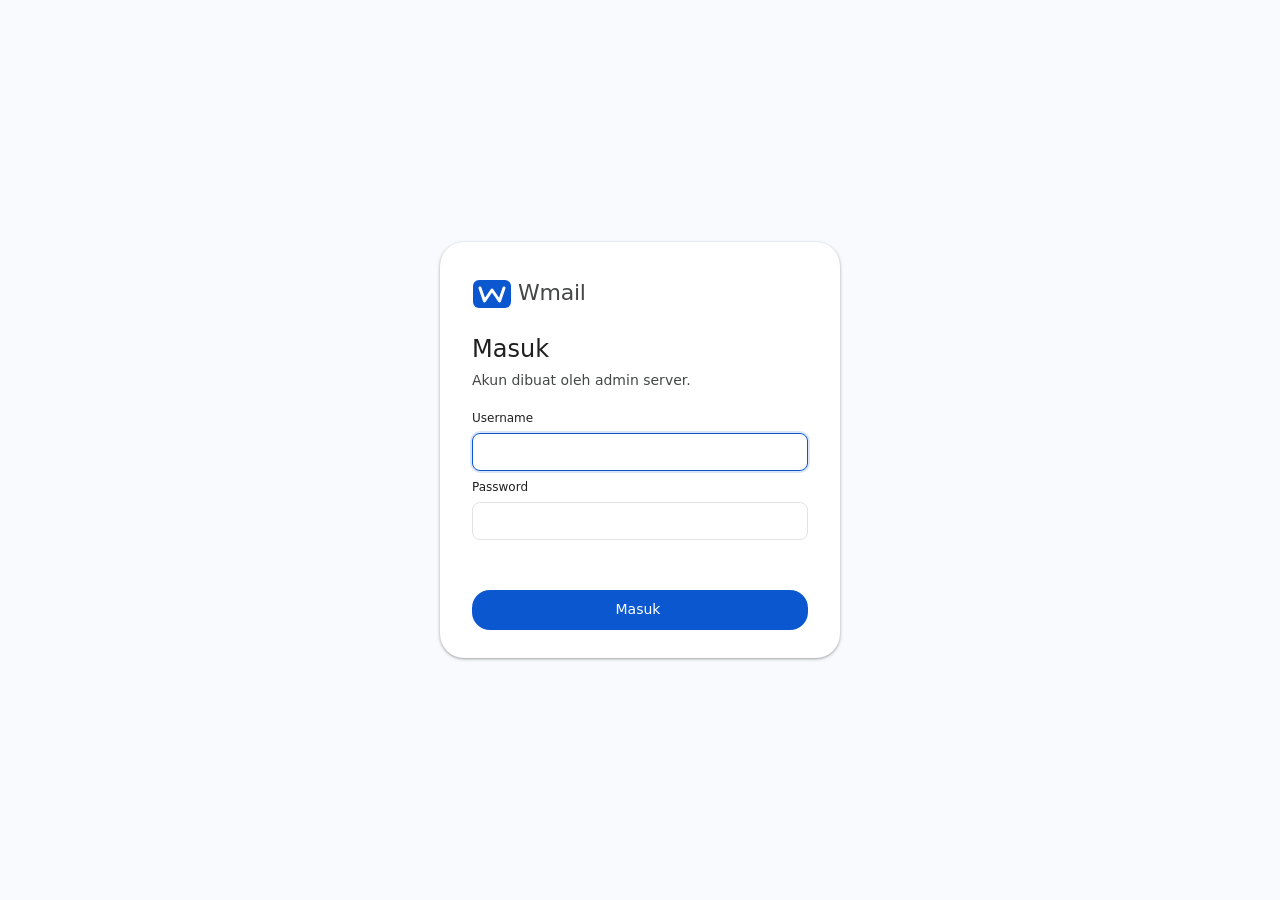
<file: login.html>
<!DOCTYPE html>
<html lang="id">
<head>
<meta charset="UTF-8">
<meta name="viewport" content="width=device-width, initial-scale=1.0">
<title>Masuk - Wmail</title>
<link rel="icon" href="assets/images/wmail-logo.svg" type="image/svg+xml">
<link rel="stylesheet" href="assets/fonts/fonts.css">
<script src="assets/theme.js"></script>
<link rel="stylesheet" href="assets/app.css">
</head>
<body class="page">
<main class="login-wrap">
  <form class="login-card" id="loginForm">
    <div class="brand">
      <img src="assets/images/wmail-logo.svg" alt="" width="40" height="30">
      <span class="brand-name">Wmail</span>
    </div>
    <h1>Masuk</h1>
    <p>Akun dibuat oleh admin server.</p>
    <div class="settings-field">
      <label for="username">Username</label>
      <input class="settings-input" id="username" name="username" autocomplete="username" required autofocus>
    </div>
    <div class="settings-field">
      <label for="password">Password</label>
      <input class="settings-input" id="password" name="password" type="password" autocomplete="current-password" required>
    </div>
    <div class="form-error" id="loginError" role="alert"></div>
    <button class="send-btn" type="submit" id="loginBtn">Masuk</button>
  </form>
</main>
<script type="module" src="assets/login.js"></script>
</body>
</html>
</file>
<file: assets/fonts/fonts.css>
/* Icon fonts: Material Symbols Outlined (subsets), © Google, Apache License 2.0
   https://github.com/google/material-design-icons/blob/master/LICENSE
   UI text uses the system font stack (see --font-ui in app.css). */

/* Material Symbols Outlined — subset, FILL=0 (ligatures enabled) */
@font-face {
  font-family: "MS Outlined";
  src: url("ms-outlined.woff2") format("woff2");
  font-weight: 400;
  font-style: normal;
  font-display: block;
}

/* Material Symbols Outlined — subset, FILL=1 (ligatures enabled) */
@font-face {
  font-family: "MS Fill";
  src: url("ms-fill.woff2") format("woff2");
  font-weight: 400;
  font-style: normal;
  font-display: block;
}

.ms,
.msf {
  font-family: "MS Outlined";
  font-weight: normal;
  font-style: normal;
  line-height: 1;
  letter-spacing: normal;
  text-transform: none;
  display: inline-block;
  white-space: nowrap;
  word-wrap: normal;
  direction: ltr;
  -webkit-font-feature-settings: "liga";
  font-feature-settings: "liga";
  -webkit-font-smoothing: antialiased;
  user-select: none;
}
.msf {
  font-family: "MS Fill";
}
</file>
<file: assets/app.css>
/* Wmail — Material You tokens */

:root {
  --bg: #F8FAFD;
  --surface: #FFFFFF;
  --pill: #C2E7FF;
  --pill-text: #001D35;
  --search: #EAF1FB;
  --blue: #0B57D0;
  --blue-hover: #0842A0;
  --icon: #444746;
  --text: #1F1F1F;
  --text-2: #444746;
  --text-3: #5E5E5E;
  --line: #E1E3E1;
  --star: #F9AB00;
  --row-hover: #E9EEF6;
  --nav-hover: #DDE3EA;
  --snack: #1F1F1F;
  --shadow-1: 0 1px 2px 0 rgba(60, 64, 67, .3), 0 1px 3px 1px rgba(60, 64, 67, .15);
  --shadow-2: 0 1px 3px 0 rgba(60, 64, 67, .3), 0 4px 8px 3px rgba(60, 64, 67, .15);
  --font-ui: system-ui, -apple-system, "Segoe UI", Roboto, "Helvetica Neue", Arial, sans-serif;
  --font-body: var(--font-ui);
  --font-brand: var(--font-ui);
  --text-sec: var(--text-2);
  --text-muted: var(--text-3);
  --shadow-3: 0 4px 8px 3px rgba(60, 64, 67, .15), 0 1px 3px rgba(60, 64, 67, .3);
  --danger: #B3261E;
  /* states and accents that used to be hard-coded */
  --hover: rgba(68, 71, 70, .08);
  --hover-strong: rgba(68, 71, 70, .12);
  --on-blue: #FFFFFF;
  --search-focus: #FFFFFF;
  --selected: #C2DBFF;
  --selected-hover: #B5D2FF;
  --star-off: #B8BCC2;
  --chip-bg: #E8F0FE;
  --chip-text: #0842A0;
  --quiet-hover: #F0F4F9;
  --compose-head: #F2F6FC;
  --quote-line: #CCCCCC;
  --toggle-bg: #E8EAED;
  --toggle-hover: #DADCE0;
  --snack-text: #FFFFFF;
  --snack-action: #A8C7FA;
  --focus-ring: rgba(11, 87, 208, .15);
  --tint: rgba(0, 0, 0, .06);
  --ok: #1E8E3E;
  color-scheme: light;
}

/* Dark theme: theme.js sets data-theme from the saved choice or the OS setting. */
:root[data-theme="dark"] {
  --bg: #131314;
  --surface: #1E1F20;
  --pill: #004A77;
  --pill-text: #C2E7FF;
  --search: #282A2C;
  --blue: #A8C7FA;
  --blue-hover: #D3E3FD;
  --icon: #C4C7C5;
  --text: #E3E3E3;
  --text-2: #C4C7C5;
  --text-3: #A8ABAA;
  --line: #3C4043;
  --star: #FDD663;
  --row-hover: #2D2F31;
  --nav-hover: #2D2F31;
  --snack: #E3E3E3;
  --shadow-1: 0 1px 2px 0 rgba(0, 0, 0, .6), 0 1px 3px 1px rgba(0, 0, 0, .3);
  --shadow-2: 0 1px 3px 0 rgba(0, 0, 0, .6), 0 4px 8px 3px rgba(0, 0, 0, .3);
  --shadow-3: 0 4px 8px 3px rgba(0, 0, 0, .3), 0 1px 3px rgba(0, 0, 0, .6);
  --danger: #F2B8B5;
  --hover: rgba(227, 227, 227, .08);
  --hover-strong: rgba(227, 227, 227, .12);
  --on-blue: #062E6F;
  --search-focus: #3C4043;
  --selected: #004A77;
  --selected-hover: #005A8F;
  --star-off: #6F7378;
  --chip-bg: #004A77;
  --chip-text: #C2E7FF;
  --quiet-hover: rgba(168, 199, 250, .08);
  --compose-head: #2D2F31;
  --quote-line: #5F6368;
  --toggle-bg: #3C4043;
  --toggle-hover: #4A4E52;
  --snack-text: #1F1F1F;
  --snack-action: #0B57D0;
  --focus-ring: rgba(168, 199, 250, .3);
  --tint: rgba(255, 255, 255, .08);
  --ok: #6DD58C;
  color-scheme: dark;
}

* { box-sizing: border-box; }
[hidden] { display: none !important; }
/* A select with a transparent background passes its light text to the open list, which
   the browser still draws white in the dark theme; give the options the theme's colors. */
option { background: var(--surface); color: var(--text); }
/* The open list of a select looks like the app's other menus: styled natively where the
   browser can (Chromium's customizable select), else as the .select-menu from select.js. */
@supports (appearance: base-select) {
  select, ::picker(select) { appearance: base-select; }
  select { align-items: center; }
  select::picker-icon {
    content: "expand_more" / "";
    font: 400 18px/1 "MS Outlined"; font-feature-settings: "liga";
    color: var(--icon); transition: rotate .15s;
  }
  select:open::picker-icon { rotate: 180deg; }
  ::picker(select) {
    margin-block: 4px; padding: 8px 0;
    border: 0; border-radius: 12px;
    background: var(--surface); box-shadow: var(--shadow-2);
  }
  option::checkmark { display: none; }
}
.select-menu { max-width: calc(100vw - 16px); overflow-y: auto; }
:is(option, .select-menu [role="option"]) {
  padding: 10px 16px; font: 400 14px var(--font-ui); color: var(--text); cursor: pointer;
  white-space: nowrap; overflow: hidden; text-overflow: ellipsis;
}
option:hover, .select-menu [role="option"]:focus { background: var(--row-hover); outline: none; }
option:checked, .select-menu [aria-selected="true"] { background: var(--selected); }
option:checked:hover, .select-menu [aria-selected="true"]:focus { background: var(--selected-hover); }
:is(option, .select-menu [role="option"]):focus-visible { outline: 2px solid var(--blue); outline-offset: -2px; }
.select-menu [aria-disabled="true"] { color: var(--text-3); cursor: default; }
html, body { height: 100%; }
body {
  margin: 0;
  background: var(--bg);
  color: var(--text);
  font: 400 14px/1.4 var(--font-ui);
  overflow: hidden;
}
button { font: inherit; color: inherit; background: none; border: 0; cursor: pointer; padding: 0; }
input, textarea { font: inherit; color: var(--text); }
img { display: block; }
:focus-visible { outline: 2px solid var(--blue); outline-offset: 2px; border-radius: 4px; }

.iconbtn {
  width: 40px; height: 40px;
  border-radius: 50%;
  display: inline-flex; align-items: center; justify-content: center;
  color: var(--icon);
  flex: none;
}
.iconbtn:hover { background: var(--hover); }
.iconbtn[disabled] { opacity: .38; cursor: default; }
.iconbtn[disabled]:hover { background: none; }
.iconbtn :is(.ms, .msf) { font-size: 20px; }

.avatar {
  width: 32px; height: 32px;
  border-radius: 50%;
  background: #0B57D0; color: #fff;
  display: inline-flex; align-items: center; justify-content: center;
  font-size: 14px; font-weight: 500;
  flex: none;
}
.avatar-sm { width: 24px; height: 24px; font-size: 12px; }

/* ---------- top bar ---------- */
.topbar {
  height: 64px;
  display: flex; align-items: center;
  gap: 4px;
  padding: 0 8px 0 4px;
}
.brand {
  display: flex; align-items: center; gap: 6px;
  padding: 8px 10px 8px 6px;
  border-radius: 8px;
  text-decoration: none;
}
.brand-name { font-size: 22px; color: var(--text-2); letter-spacing: -.25px; }

.search {
  flex: 1;
  max-width: 720px;
  height: 48px;
  margin-left: 24px;
  background: var(--search);
  border-radius: 24px;
  display: flex; align-items: center;
  padding: 0 6px;
}
.search:focus-within { background: var(--search-focus); box-shadow: var(--shadow-1); }
.search input {
  flex: 1;
  background: none; border: 0; outline: none;
  font-size: 16px;
  color: var(--text);
  min-width: 0;
}
.search input::placeholder { color: var(--text-2); }
.topbar-end { margin-left: auto; display: flex; align-items: center; gap: 2px; padding-right: 12px; }
.topbar-end .avatar { width: 36px; height: 36px; margin-left: 4px; }

/* ---------- shell ---------- */
.shell {
  height: calc(100% - 64px);
  display: flex;
}

/* nav panel */
.panel {
  width: 256px; flex: none;
  display: flex; flex-direction: column;
  padding: 0 0 8px;
  position: relative;
}
.compose-btn {
  height: 56px;
  margin: 0 0 4px 8px;
  padding: 0 22px 0 16px;
  border-radius: 16px;
  background: var(--pill);
  color: var(--pill-text);
  font-weight: 500;
  font-size: 14px;
  display: inline-flex; align-items: center; gap: 10px;
  width: 138px;
  box-shadow: var(--shadow-1);
  align-self: flex-start;
}
.compose-btn:hover { box-shadow: var(--shadow-2); }
.compose-btn .msf { font-size: 20px; }

.navlist { flex: 1; overflow-y: auto; padding: 4px 8px 0 0; }
.nav-item {
  width: 100%;
  height: 32px;
  border-radius: 0 16px 16px 0;
  display: flex; align-items: center; gap: 14px;
  padding: 0 12px 0 24px;
  color: var(--text);
  font-size: 14px;
  margin-bottom: 2px;
}
.nav-item:hover { background: var(--nav-hover); }
.nav-item .msf, .nav-item .ms { font-size: 20px; color: var(--icon); flex: none; }
.nav-item .nav-label { flex: 1; text-align: left; white-space: nowrap; overflow: hidden; text-overflow: ellipsis; }
.nav-item .nav-count { font-size: 12px; color: var(--text); font-weight: 500; }
.nav-item.is-active {
  background: var(--pill);
  color: var(--pill-text);
  font-weight: 500;
}
.nav-item.is-active .msf, .nav-item.is-active .ms { color: var(--pill-text); }
.nav-item.icon-blue .msf { color: var(--blue); }
.nav-item.icon-blue.is-active .msf { color: var(--pill-text); }
.nav-item.icon-yellow .msf { color: var(--star); }
.nav-section {
  font-size: 14px; font-weight: 500;
  padding: 14px 24px 6px;
  display: flex; justify-content: space-between; align-items: center;
  color: var(--text);
}
.nav-section .iconbtn { width: 32px; height: 32px; }
.nav-section .iconbtn .ms { font-size: 18px; }

.panel-footer {
  display: flex; align-items: center; gap: 10px;
  padding: 8px 16px 8px 24px;
  border-top: 1px solid var(--line);
}
.active-pill {
  display: inline-flex; align-items: center; gap: 6px;
  background: var(--surface);
  border: 1px solid var(--line);
  border-radius: 14px;
  padding: 3px 10px;
  font-size: 12px;
  color: var(--text-2);
}
.active-pill .dot { width: 8px; height: 8px; border-radius: 50%; background: var(--ok); }

/* ---------- work area ---------- */
.workarea {
  flex: 1;
  min-width: 0;
  background: var(--surface);
  border-radius: 16px 16px 0 0;
  margin-right: 8px;
  display: flex; flex-direction: column;
  overflow: hidden;
}
.list-tools {
  height: 48px; flex: none;
  display: flex; align-items: center; justify-content: space-between;
  padding: 0 16px 0 8px;
}
.tools-left, .tools-right { display: flex; align-items: center; gap: 2px; }
.tools-left .iconbtn.sel-all { margin-right: 8px; }
.page-count { font-size: 12px; color: var(--text-2); padding: 0 8px; white-space: nowrap; }

.mailrows { flex: 1; overflow-y: auto; }

.mailrow {
  display: flex; align-items: center;
  height: 56px;
  padding: 0 20px 0 8px;
  gap: 4px;
  cursor: pointer;
  position: relative;
  border-top: 1px solid transparent;
}
.mailrow + .mailrow { border-top-color: var(--line); }
.mailrow:hover { background: var(--row-hover); box-shadow: inset 1px 0 0 var(--row-hover); z-index: 1; }
.mailrow.is-selected { background: var(--selected); }
.mailrow.is-selected:hover { background: var(--selected-hover); }

.row-check, .row-star { flex: none; }
.row-check { opacity: 0; }
.mailrow:hover .row-check, .mailrow.is-selected .row-check, .row-check.is-checked { opacity: 1; }
.mailrow .star-btn { color: var(--star-off); }
.mailrow .star-btn:hover { color: var(--icon); }
.mailrow .star-btn.is-starred { color: var(--star); }

.row-sender {
  width: 196px; flex: none;
  font-size: 14px;
  white-space: nowrap; overflow: hidden; text-overflow: ellipsis;
  display: flex; align-items: center; gap: 2px;
}
.row-sender .count { color: var(--text-2); font-size: 12px; margin-left: 4px; font-weight: 400; }
.row-name { min-width: 0; overflow: hidden; text-overflow: ellipsis; }
.mailrow.is-unread .row-sender { font-weight: 700; color: var(--text); }
.mailrow:not(.is-unread) .row-sender { color: var(--text-2); }

.row-main { flex: 1; min-width: 0; display: flex; align-items: baseline; gap: 8px; }
.row-subject {
  flex: none; max-width: 46%;
  white-space: nowrap; overflow: hidden; text-overflow: ellipsis;
}
.row-snippet {
  flex: 1; min-width: 0;
  color: var(--text-3);
  white-space: nowrap; overflow: hidden; text-overflow: ellipsis;
  font-family: var(--font-body);
}
.mailrow.is-unread .row-subject { font-weight: 700; }
.mailrow.is-unread .row-snippet { color: var(--text); }
.mailrow:not(.is-unread) .row-subject { color: var(--text-2); }

.row-chip {
  flex: none;
  font-size: 11px; font-weight: 500;
  color: var(--text-2);
  background: var(--bg);
  border-radius: 6px;
  padding: 2px 8px;
  max-width: 120px;
  white-space: nowrap; overflow: hidden; text-overflow: ellipsis;
}
.row-attach { flex: none; color: var(--text-3); display: flex; align-items: center; }
.row-attach .ms { font-size: 18px; }

.row-right {
  width: 220px; flex: none;
  display: flex; align-items: center; justify-content: flex-end;
  position: relative;
}
.row-date { font-size: 12px; color: var(--text-2); white-space: nowrap; }
.mailrow.is-unread .row-date { font-weight: 700; color: var(--text); }
.row-actions {
  position: absolute; right: -8px;
  display: none;
  background: var(--row-hover);
}
.mailrow:hover .row-actions { display: flex; }
.mailrow.is-selected:hover .row-actions { background: var(--selected-hover); }
.row-actions .iconbtn { width: 36px; height: 36px; }
.row-actions .iconbtn :is(.ms, .msf) { font-size: 18px; }

.empty-state {
  padding: 48px;
  text-align: center;
  color: var(--text-3);
}

/* ---------- reading pane (horizontal split) ---------- */
.reader {
  flex: 1;
  min-height: 0;
  border-top: 1px solid var(--line);
  display: flex; flex-direction: column;
  background: var(--surface);
}
.reader-tools {
  height: 48px; flex: none;
  display: flex; align-items: center; justify-content: space-between;
  padding: 0 16px 0 8px;
  border-bottom: 1px solid var(--line);
}
.reader-body { flex: 1; overflow-y: auto; padding: 8px 24px 24px; }
.reader-subject { font-size: 22px; font-weight: 400; margin: 8px 0 4px; }
.reader-chip {
  display: inline-block;
  font-size: 11px; font-weight: 500;
  color: var(--chip-text);
  background: var(--chip-bg);
  border-radius: 6px;
  padding: 2px 8px;
  margin: 2px 0 12px 12px;
  vertical-align: middle;
}
.reader-msg-head { display: flex; align-items: flex-start; gap: 12px; margin-top: 12px; }
.reader-msg-head .avatar { margin-top: 2px; }
.reader-who { flex: 1; min-width: 0; }
.reader-from { font-weight: 500; }
.reader-from .addr { font-weight: 400; color: var(--text-3); font-size: 12px; margin-left: 4px; }
.reader-meta { font-size: 12px; color: var(--text-3); }
.reader-msg-actions { display: flex; gap: 2px; color: var(--text-3); }
.star-on { color: var(--star); }

/* conversation: one block per message, older ones folded to a line */
.msg { padding-bottom: 12px; }
.msg + .msg { border-top: 1px solid var(--line); }
.msg [data-toggle] { cursor: pointer; }
.msg.is-folded .reader-msg-head { padding: 4px 0; }
.msg.is-folded .reader-from { color: var(--text-2); }
.msg-snippet { white-space: nowrap; overflow: hidden; text-overflow: ellipsis; }
.reader-content {
  font-family: var(--font-body);
  color: var(--text);
  line-height: 1.6;
  padding: 16px 0 0 44px;
  max-width: 860px;
}
.reader-content p { margin: 0 0 12px; }
.reader-quick {
  display: flex; gap: 8px;
  padding: 20px 0 0 44px;
}
.quick-btn {
  height: 36px;
  padding: 0 18px;
  border-radius: 18px;
  border: 1px solid var(--line);
  color: var(--blue);
  font-weight: 500;
  display: inline-flex; align-items: center; gap: 8px;
}
.quick-btn:hover { background: var(--quiet-hover); }
.quick-btn .ms { font-size: 18px; }

/* ---------- compose ---------- */
.compose {
  position: fixed;
  right: 24px; bottom: 0;
  width: 500px; height: 480px;
  background: var(--surface);
  border-radius: 16px 16px 0 0;
  box-shadow: var(--shadow-2);
  display: flex; flex-direction: column;
  z-index: 20;
}
.compose.is-min { height: 52px; border-radius: 12px 12px 0 0; overflow: hidden; }
.compose.is-full { width: 760px; height: 82vh; }
.compose-head {
  height: 44px; flex: none;
  background: var(--compose-head);
  border-radius: 16px 16px 0 0;
  display: flex; align-items: center; justify-content: space-between;
  padding: 0 4px 0 16px;
}
.compose-title { font-size: 14px; font-weight: 500; color: var(--text); }
.compose-head-btns { display: flex; }
.compose-head-btns .iconbtn { width: 32px; height: 32px; }
.compose-head-btns .iconbtn .ms { font-size: 18px; }
.compose-to input, .compose-cc input, .compose-subject {
  border: 0; outline: none; background: none;
  width: 100%;
  font-size: 14px;
}
/* After the input reset: the subject row is an input itself and keeps its bottom line. */
.compose-to, .compose-cc, .compose-subject {
  height: 40px; flex: none;
  border-bottom: 1px solid var(--line);
  display: flex; align-items: center;
  padding: 0 12px;
}
.compose-to .iconbtn, .compose-cc .iconbtn { width: 32px; height: 32px; }
.compose-attachments {
  padding: 8px 16px;
  display: flex; flex-wrap: wrap; gap: 8px;
  border-top: 1px solid var(--line);
  max-height: 100px; overflow-y: auto;
}
.compose-att-chip {
  display: inline-flex; align-items: center; gap: 6px;
  background: var(--pill); border-radius: 16px;
  padding: 4px 10px; font-size: 12px; color: var(--text);
}
.compose-att-chip .remove-att {
  cursor: pointer; border: none; background: none; display: flex; align-items: center;
  padding: 0; color: var(--text-sec);
}
.compose-att-chip .remove-att:hover { color: var(--danger); }
.compose-body {
  flex: 1;
  min-height: 0;
  overflow-y: auto;
  border: 0; outline: none; resize: none;
  padding: 12px 16px;
  font-family: var(--font-body);
  font-size: 14px;
  line-height: 1.5;
  overflow-wrap: anywhere;
}
.compose-body:focus-visible { outline: none; }
.compose-body blockquote { margin: 0 0 0 .8ex; border-left: 1px solid var(--quote-line); padding-left: 1ex; }
.compose-body ul, .compose-body ol { margin: 0; padding-left: 24px; }
.compose-body a { color: var(--blue); }
.wm-signature { color: var(--text-2); }
.text-toggle { flex: none; padding: 4px 6px; border-radius: 4px; color: var(--text-2); }
.text-toggle:hover { background: var(--hover); color: var(--text); }

/* compose toolbar, Gmail-style: split send button, Aa format bar, insert buttons */
.format-bar {
  flex: none;
  display: flex; align-items: center; gap: 2px; flex-wrap: wrap;
  margin: 0 12px 8px; padding: 4px 8px;
  border-radius: 8px; box-shadow: var(--shadow-1);
}
.format-bar button { min-width: 32px; height: 32px; border-radius: 4px; font-size: 15px; color: var(--icon); }
.format-bar button:hover { background: var(--hover); }
.format-sep { width: 1px; height: 20px; background: var(--line); margin: 0 4px; }
.send-split { display: inline-flex; margin-right: 8px; }
.send-split .send-btn { margin-right: 0; border-radius: 18px 0 0 18px; padding-right: 14px; }
.send-more {
  height: 36px; width: 30px;
  border-radius: 0 18px 18px 0;
  background: var(--blue); color: var(--on-blue);
  border-left: 1px solid color-mix(in srgb, var(--on-blue) 35%, transparent);
  display: inline-flex; align-items: center; justify-content: center;
}
.send-more:hover { background: var(--blue-hover); }
.send-more .ms { font-size: 20px; }
.fmt-toggle span { font-size: 16px; font-weight: 500; }
.fmt-toggle[aria-pressed="true"] { background: var(--hover-strong); }

.pop-menu {
  position: fixed; inset: auto; margin: 0;
  min-width: 220px; padding: 8px 0;
  border: 0; border-radius: 12px;
  background: var(--surface); box-shadow: var(--shadow-2);
}
.emoji-panel:popover-open { display: grid; grid-template-columns: repeat(8, 34px); gap: 2px; padding: 8px; min-width: 0; }
.emoji-panel button { width: 34px; height: 34px; border-radius: 6px; font-size: 20px; line-height: 1; }
.emoji-panel button:hover { background: var(--row-hover); }

.schedule-dialog {
  border: 0; border-radius: 16px;
  padding: 20px 24px;
  width: min(420px, calc(100vw - 32px));
  box-shadow: var(--shadow-3);
  color: var(--text); background: var(--surface);
}
.schedule-dialog::backdrop { background: rgba(0, 0, 0, .4); }
.schedule-dialog h2 { font-size: 18px; font-weight: 400; margin: 0 0 12px; }
.preset {
  width: 100%;
  display: flex; justify-content: space-between; gap: 12px;
  padding: 10px 12px; border-radius: 8px; text-align: left;
}
.preset:hover { background: var(--row-hover); }
.dialog-actions { display: flex; justify-content: flex-end; gap: 8px; margin-top: 16px; }
.dialog-actions .send-btn { margin-right: 0; }
.sched-banner {
  display: flex; align-items: center; gap: 8px; flex-wrap: wrap;
  margin: 12px 0 0 44px; padding: 6px 12px;
  border-radius: 8px; background: var(--chip-bg); color: var(--chip-text); font-size: 13px;
}
.sched-banner .ms { font-size: 18px; }
.compose-foot {
  height: 48px; flex: none;
  display: flex; align-items: center; gap: 2px;
  padding: 0 12px 12px 12px;
}
.send-btn {
  height: 36px;
  padding: 0 20px 0 16px;
  border-radius: 18px;
  background: var(--blue);
  color: var(--on-blue);
  font-weight: 500;
  display: inline-flex; align-items: center; gap: 8px;
  margin-right: 10px;
  border: none; cursor: pointer;
}
.send-btn:hover { background: var(--blue-hover); box-shadow: var(--shadow-1); }
.send-btn:disabled { opacity: 0.6; cursor: not-allowed; }
.send-btn .msf { font-size: 18px; }
.compose-foot-end { margin-left: auto; display: flex; }
.compose-quote { flex: none; max-height: 320px; overflow-y: auto; padding: 0 16px 12px; font-size: 13px; color: var(--text-2); }
.compose-quote blockquote, .reader-content blockquote { margin: 4px 0 0 .8ex; border-left: 1px solid var(--quote-line); padding-left: 1ex; }
.reader-content .quote-toggle { margin: 4px 0 0; }
.quote-toggle {
  align-self: flex-start;
  margin: 0 16px 8px;
  height: 16px; padding: 0 4px;
  border-radius: 8px;
  background: var(--toggle-bg); color: var(--icon);
  display: inline-flex; align-items: center;
}
.quote-toggle:hover { background: var(--toggle-hover); }
.quote-toggle span { font-size: 10px; letter-spacing: 1px; }
.compose-mode { display: none; font-size: 20px; color: var(--icon); margin-right: 8px; }

/* reply box inline under the conversation, as in Gmail */
.compose.is-inline {
  position: static;
  width: auto; height: auto; max-width: 860px;
  margin: 16px 0 24px 44px;
  border: 1px solid var(--line);
  border-radius: 16px;
  box-shadow: var(--shadow-1);
}
.compose.is-inline .compose-head,
.compose.is-inline .compose-from,
.compose.is-inline .compose-subject { display: none; }
.compose.is-inline .compose-mode { display: inline-block; }
.compose.is-inline .compose-body { flex: none; min-height: 140px; }
.reader-body:has(> .compose.is-inline:not([hidden])) .reader-quick { display: none; }

/* reader attachments */
.reader-attachments-section {
  margin-top: 24px; padding-top: 16px;
  border-top: 1px solid var(--line);
}
.reader-attachments-title {
  font-size: 13px; font-weight: 500; color: var(--text-sec); margin-bottom: 12px;
  display: flex; align-items: center; gap: 6px;
}
.reader-attachments-grid {
  display: flex; flex-wrap: wrap; gap: 12px;
}
.reader-att-card {
  display: flex; align-items: center; gap: 10px;
  padding: 8px 14px; border-radius: 8px;
  border: 1px solid var(--line); background: var(--surface);
  text-decoration: none; color: var(--text);
  font-size: 13px; transition: background .15s, border-color .15s;
}
.reader-att-card:hover {
  background: var(--pill); border-color: var(--blue);
}
.reader-att-card .ms { color: var(--blue); font-size: 20px; }
.reader-att-info { display: flex; flex-direction: column; }
.reader-att-name { font-weight: 500; max-width: 200px; overflow: hidden; text-overflow: ellipsis; white-space: nowrap; }
.reader-att-size { font-size: 11px; color: var(--text-muted); }


/* ---------- snackbar ---------- */
.snackbar {
  position: fixed;
  left: 24px; bottom: 24px;
  background: var(--snack);
  color: var(--snack-text);
  border-radius: 8px;
  padding: 14px 8px 14px 20px;
  font-size: 14px;
  display: flex; align-items: center; gap: 20px;
  box-shadow: var(--shadow-2);
  z-index: 30;
  max-width: 420px;
}
.snackbar button {
  color: var(--snack-action);
  font-weight: 500;
  padding: 6px 10px;
  border-radius: 6px;
  flex: none;
}
.snackbar button:hover { background: color-mix(in srgb, var(--snack-action) 12%, transparent); }

/* ---------- settings modal ---------- */
.modal-backdrop {
  position: fixed;
  inset: 0;
  background: rgba(0, 0, 0, 0.45);
  display: flex;
  align-items: center;
  justify-content: center;
  z-index: 100;
  animation: fadeIn 0.15s ease-out;
}
.modal-backdrop[hidden] {
  display: none;
}
.settings-dialog {
  width: 620px;
  max-width: 92vw;
  max-height: 88vh;
  background: var(--surface);
  border-radius: 24px;
  display: flex;
  flex-direction: column;
  box-shadow: var(--shadow-3);
  overflow: hidden;
  animation: slideUp 0.2s cubic-bezier(0.2, 0.0, 0, 1.0);
}
.settings-head {
  height: 60px;
  flex: none;
  display: flex;
  align-items: center;
  justify-content: space-between;
  padding: 0 24px;
  border-bottom: 1px solid var(--line);
}
.settings-title {
  display: flex;
  align-items: center;
  gap: 12px;
}
.settings-title h2 {
  font-family: var(--font-brand);
  font-size: 18px;
  font-weight: 500;
  margin: 0;
  color: var(--text);
}
.settings-body {
  flex: 1;
  overflow-y: auto;
  padding: 20px 24px;
  display: flex;
  flex-direction: column;
  gap: 24px;
}
.settings-section {
  display: flex;
  flex-direction: column;
}
.settings-section h3 {
  font-family: var(--font-brand);
  font-size: 15px;
  font-weight: 600;
  color: var(--text);
  margin: 0 0 4px 0;
  display: flex;
  align-items: center;
  gap: 8px;
}
.settings-section h3 .ms {
  color: var(--blue);
  font-size: 18px;
}
.settings-desc {
  font-size: 12px;
  color: var(--text-sec);
  margin: 0 0 14px 0;
}
.settings-card {
  border: 1px solid var(--line);
  border-radius: 12px;
  background: var(--bg);
  padding: 14px 16px;
  margin-top: 12px;
}
.settings-card h4 {
  font-size: 13px;
  font-weight: 600;
  margin: 0 0 4px 0;
  color: var(--text);
}
.settings-card-hint {
  font-size: 11px;
  color: var(--text-muted);
  margin: 0 0 10px 0;
  line-height: 1.4;
}
.settings-card-hint a {
  color: var(--blue);
}
.settings-card-hint code {
  background: var(--tint);
  padding: 1px 4px;
  border-radius: 4px;
  font-size: 11px;
}
.settings-field {
  display: flex;
  flex-direction: column;
  gap: 6px;
  margin-top: 8px;
}
.settings-field label {
  font-size: 12px;
  font-weight: 500;
  color: var(--text);
}
.settings-input {
  height: 38px;
  border: 1px solid var(--line);
  border-radius: 8px;
  padding: 0 12px;
  font-size: 13px;
  font-family: var(--font-body);
  outline: none;
  background: var(--surface);
  color: var(--text);
  width: 100%;
  box-sizing: border-box;
  transition: border-color .15s, box-shadow .15s;
}
.settings-input:focus {
  border-color: var(--blue);
  box-shadow: 0 0 0 2px var(--focus-ring);
}
.settings-input[readonly] {
  background: var(--tint);
  color: var(--text-sec);
}
.settings-input-group {
  display: flex;
  align-items: center;
  border: 1px solid var(--line);
  border-radius: 8px;
  background: var(--surface);
  overflow: hidden;
  box-sizing: border-box;
}
.settings-input-group .settings-input {
  border: none;
  flex: 1;
}
.settings-input-group .settings-input:focus {
  box-shadow: none;
}
.input-suffix { padding-right: 12px; color: var(--text-2); white-space: nowrap; }
.settings-input-group select.input-suffix { flex: 0 1 auto; width: auto; min-width: 0; padding-left: 4px; cursor: pointer; }
.settings-input-group:focus-within {
  border-color: var(--blue);
  box-shadow: 0 0 0 2px var(--focus-ring);
}
.settings-grid {
  display: grid;
  grid-template-columns: 1fr 1fr;
  gap: 12px;
}
.settings-grid .full-width {
  grid-column: 1 / -1;
}
.settings-foot {
  height: 64px;
  flex: none;
  display: flex;
  align-items: center;
  justify-content: flex-end;
  gap: 12px;
  padding: 0 24px;
  border-top: 1px solid var(--line);
}
.settings-status {
  margin-right: auto;
  font-size: 12px;
  font-weight: 500;
  color: var(--ok);
}
.btn-secondary {
  height: 36px;
  padding: 0 18px;
  border-radius: 18px;
  border: 1px solid var(--line);
  background: transparent;
  color: var(--text);
  cursor: pointer;
  font-weight: 500;
  font-size: 13px;
  transition: background .15s;
}
.btn-secondary:hover {
  background: var(--pill);
}

@keyframes fadeIn {
  from { opacity: 0; }
  to { opacity: 1; }
}
@keyframes slideUp {
  from { transform: translateY(20px) scale(0.98); opacity: 0; }
  to { transform: translateY(0) scale(1); opacity: 1; }
}

/* ---------- shell additions ---------- */
body.panel-hidden .panel { display: none; }
.compose-btn:disabled { opacity: .5; cursor: not-allowed; box-shadow: none; }
.mbx-select {
  display: flex; align-items: center; gap: 8px;
  margin: 8px 8px 8px 16px; padding: 0 12px;
  height: 40px; border-radius: 20px;
  background: var(--surface); border: 1px solid var(--line);
}
.mbx-select .ms { font-size: 18px; color: var(--icon); }
.mbx-select select {
  flex: 1; min-width: 0; border: 0; outline: none; background: none;
  font: 500 13px var(--font-ui); color: var(--text); cursor: pointer;
}
.mbx-select:focus-within { outline: 2px solid var(--blue); outline-offset: 1px; }
.compose-label { font-size: 14px; color: var(--text-2); margin-right: 8px; }
.compose-to select { flex: 1; min-width: 0; border: 0; outline: none; background: none; font: inherit; color: var(--text); }
.reader-frame { display: block; width: 100%; border: 0; min-height: 60px; }
/* Mail is designed for a white page, so in the dark theme it sits on a white card. */
:root[data-theme="dark"] .reader-content:has(> .reader-frame) { background: #fff; border-radius: 8px; padding: 12px 16px; margin: 12px 0 0 44px; }
:root[data-theme="dark"] .compose-quote [data-body]:has(> .reader-frame) { background: #fff; border-radius: 6px; padding: 8px; }
.reader-note { padding: 20px 0 0 44px; font-size: 13px; color: var(--text-3); }
.empty-state a { color: var(--blue); }

.account-menu {
  inset: 60px 12px auto auto; margin: 0;
  min-width: 220px; padding: 8px 0;
  border: 0; border-radius: 16px;
  background: var(--surface); box-shadow: var(--shadow-2);
}
.account-name { padding: 8px 16px 12px; font-weight: 500; border-bottom: 1px solid var(--line); margin-bottom: 4px; }
.account-item {
  display: flex; align-items: center; gap: 12px; width: 100%;
  padding: 10px 16px; font-size: 14px; color: var(--text); text-decoration: none; text-align: left;
}
.account-item:hover { background: var(--row-hover); }
.theme-pick select { margin-left: auto; border: 0; background: none; color: var(--text); font: inherit; cursor: pointer; }
a.iconbtn { text-decoration: none; }

/* ---------- standalone pages (login, settings) ---------- */
body.page { overflow: auto; }
.login-wrap { min-height: 100%; display: grid; place-items: center; padding: 24px 16px; }
.login-card {
  width: 100%; max-width: 400px;
  background: var(--surface); border-radius: 24px; padding: 36px 32px 28px;
  box-shadow: var(--shadow-1);
}
.login-card .brand { padding: 0; margin-bottom: 24px; }
.login-card h1 { font-size: 24px; font-weight: 400; margin: 0 0 4px; }
.login-card p { color: var(--text-2); margin: 0 0 20px; }
.login-card .send-btn { width: 100%; justify-content: center; margin-top: 20px; height: 40px; }
.form-error { color: var(--danger); font-size: 13px; min-height: 18px; margin-top: 12px; }

.page-main { max-width: 880px; margin: 0 auto; padding: 8px 16px 64px; display: flex; flex-direction: column; gap: 16px; }
.page-main > section { background: var(--surface); border-radius: 16px; padding: 20px 24px; }
.page-main h2 { font-size: 18px; font-weight: 500; margin: 0 0 4px; }
/* long admin lists: searchable, and scroll inside a box so the page keeps its length */
.list-filter { margin-top: 12px; max-width: 320px; }
.scroll-list { max-height: 420px; overflow-y: auto; margin-top: 8px; border: 1px solid var(--line); border-radius: 12px; }
.user-item + .user-item { border-top: 1px solid var(--line); }
.user-item summary { padding: 10px 12px; cursor: pointer; }
.user-item summary:hover { background: var(--row-hover); }
.user-item strong { font-weight: 500; }
.user-body { padding: 0 12px 12px 28px; }
.user-body .row-btns { justify-content: flex-start; margin-top: 12px; }
.sig-input { height: auto; min-height: 72px; padding: 8px 12px; resize: vertical; font: inherit; font-size: 13px; }
.inline-form { display: flex; flex-wrap: wrap; align-items: flex-end; gap: 12px; margin-top: 12px; }
.inline-form .settings-field { margin: 0; flex: 1 1 180px; }
.inline-form .theme-field { flex: 0 1 260px; }
.inline-form .check { display: flex; align-items: center; gap: 6px; font-size: 13px; height: 38px; }
.table-wrap { overflow-x: auto; margin-top: 12px; }
.data-table { width: 100%; border-collapse: collapse; font-size: 13px; }
.data-table th { text-align: left; font-weight: 500; color: var(--text-2); padding: 8px; border-bottom: 1px solid var(--line); white-space: nowrap; }
.data-table td { padding: 6px 8px; border-bottom: 1px solid var(--line); vertical-align: middle; }
.data-table td .settings-input { height: 32px; }
.data-table select.settings-input { width: auto; min-width: 130px; }
.row-btns { display: flex; gap: 4px; justify-content: flex-end; flex-wrap: wrap; }
.text-btn { height: 32px; padding: 0 12px; border-radius: 16px; color: var(--blue); font-weight: 500; font-size: 13px; }
.text-btn:hover { background: var(--quiet-hover); }
.text-btn.danger { color: var(--danger); }
.muted { color: var(--text-3); font-size: 13px; }
.kv { display: grid; grid-template-columns: max-content 1fr; gap: 6px 16px; font-size: 13px; margin-top: 12px; }
.kv dt { color: var(--text-2); }
.kv dd { margin: 0; font-family: var(--font-body); overflow-wrap: anywhere; }
@media (max-width: 600px) {
  .settings-grid { grid-template-columns: 1fr; }
  .page-main > section { padding: 16px; }
}

/* ---------- responsive ---------- */
@media (max-width: 1024px) {
  .panel { width: 200px; }
  .row-sender { width: 140px; }
  .row-right { width: 130px; }
}
@media (max-width: 768px) {
  .panel { display: none; }
  body.panel-open .panel {
    display: flex; position: fixed; z-index: 30;
    top: 64px; bottom: 0; left: 0;
    background: var(--bg); box-shadow: var(--shadow-2);
  }
  .brand-name { display: none; }
  .search { margin-left: 4px; min-width: 0; }
  .row-sender { width: 96px; }
  .row-snippet { display: none; }
  .row-right { width: auto; }
  .row-date { display: none; }
  .compose { right: 0; width: 100%; border-radius: 0; }
  .compose.is-inline { margin-left: 0; }
  .compose-foot .iconbtn { width: 32px; height: 32px; }
}
</file>
